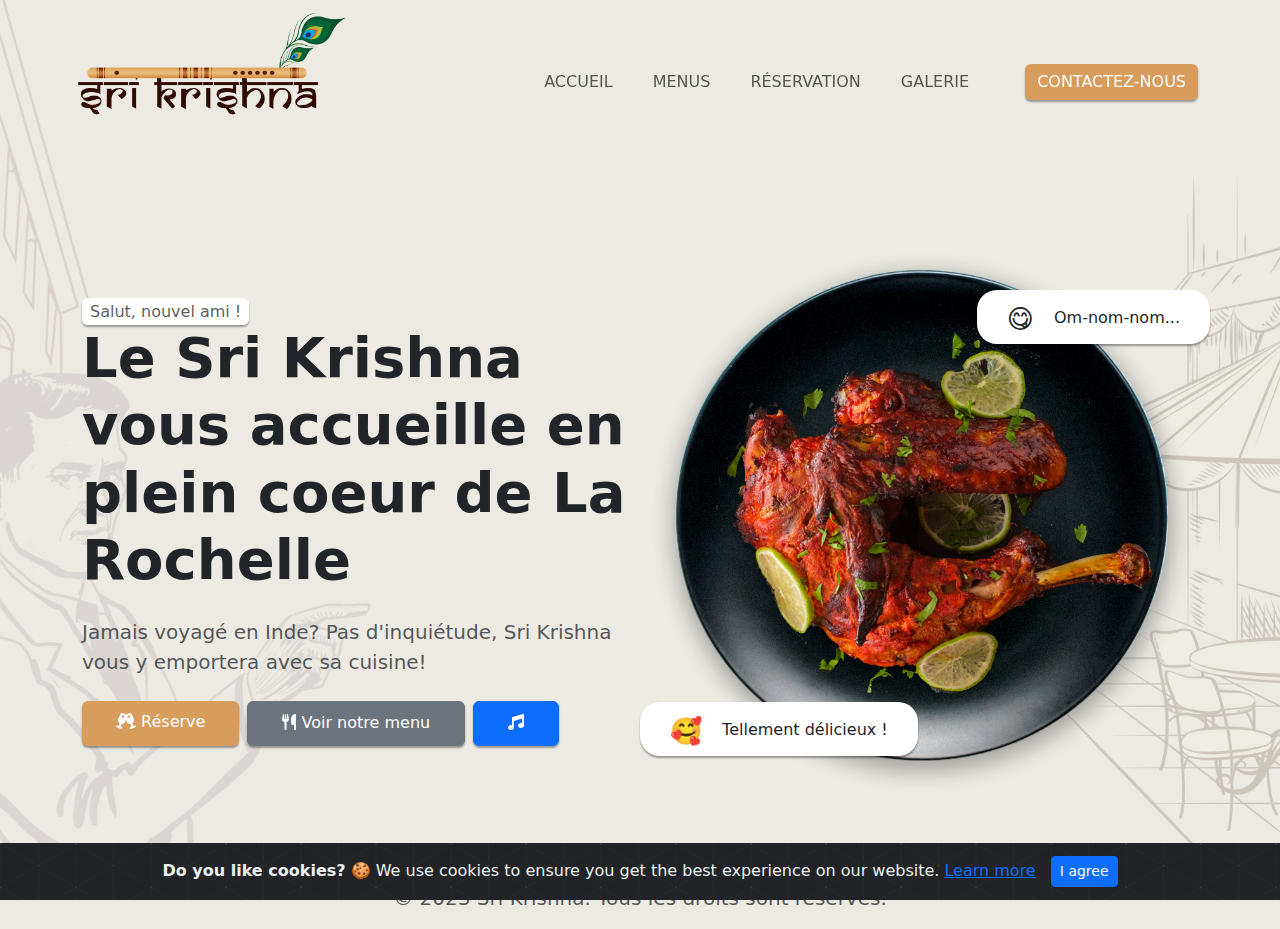
<file: index.html>
<!DOCTYPE html>
<html lang="en">
<head>
    <meta charset="UTF-8">
    <meta name="viewport" content="width=device-width, initial-scale=1.0">
    <meta http-equiv="cache-control" content="no-cache" />
    <meta http-equiv="Pragma" content="no-cache" />
    <meta http-equiv="Expires" content="-1" />
    <title>Sri Krishna - Home</title>
    <link rel="stylesheet" href="./assets/vendor/bootstrap/dist/css/bootstrap.min.css">
    <link rel="stylesheet" href="./assets/vendor/@fortawesome/fontawesome-free/css/all.min.css">
    <link rel="stylesheet" href="./assets/css/header.css">
    <link rel="stylesheet" href="./assets/css/style.css">
    <link rel="stylesheet" href="./assets/css/home.css">
    <link rel="stylesheet" href="./assets/vendor/bootstrap-cookie-alert/cookiealert.css">
</head>
<body onload="audioFunction()" >
      <audio autoplay loop id="my_audio">
        <source src="./assets/audio/Krishna Flute.mp3"  type="audio/wav" />
      </audio>
      <!-- <div id="sound-permission-message" >
        Please enable sound to experience the full functionality of this website.
        <button id="request-sound-permission-button">Enable Sound</button>
      </div> -->
    <header class="sticky-top header">
       
        <nav class="navbar navbar-expand-lg navbar-light py-4">
            <div class="container">
                <a class="navbar-brand" href="index.html">
                    <!-- <span class="fs-1 fs-sm-5 fs-md-6 lead">Sri Krishna</span> -->
                    <img src="./assets/image/Sri Krishna Logo.png" class="logo"  alt="logo"/>
                    
                </a>
                <button class="navbar-toggler" type="button" data-bs-toggle="collapse" data-bs-target="#header01"
                    aria-controls="header01" aria-expanded="false" aria-label="Toggle navigation">
                    <span class="navbar-toggler-icon"></span>
                </button>
                <div class="collapse navbar-collapse" id="header01">
                    <ul class="navbar-nav ms-auto mt-3 mt-lg-0 mb-3 mb-lg-0 me-4">
                        <li class="nav-item me-4"><a class="nav-link" href="index.html">ACCUEIL</a></li>
                        <li class="nav-item me-4"><a class="nav-link" href="menus.html">MENUS</a></li>
                        <li class="nav-item me-4"><a class="nav-link" href="reservation.html">RÉSERVATION</a></li>
                        <li class="nav-item me-4"><a class="nav-link" href="gallery.html">GALERIE</a></li>
                       
                    </ul>
                    <div><a class="btn btn-primary primary-core-bg hero-badge border-0" href="contact.html">CONTACTEZ-NOUS</a></div>
                </div>
            </div>
        </nav>
    </header>
   <main class="content-wrap">
    <embed src="" loop="true" id="my_audio" autostart="true" width="1"
    height="0">
    <!-- <audio src="./assets/audio/Krishna Flute.mp3" id="my_audio" ></audio> -->
    <audio src="./assets/audio/Krishna Flute.mp3"></audio>
    
    <section class="hero-section vh-lg-80 d-flex justify-content-center align-items-center">
        <div class="container">
            <div class="row align-items-center">
                <div class="col-12 col-lg-6 mb-lg-0">

                    <span class="bg-white p-1 rounded hero-badge mb-1 px-2 text-muted">Salut, nouvel ami !</span>
                  <h2 class="display-4 fw-bold mb-4">Le Sri Krishna vous accueille en plein coeur de La Rochelle</h2>
                  <p class="lead text-muted mb-4 p-shadow">Jamais voyagé en Inde? Pas d'inquiétude, Sri Krishna vous y emportera avec sa cuisine!</p>
                  <div class="d-flex flex-wrap">
                    <a class="btn btn-primary me-2 mb-2 mb-sm-0 hero-badge primary-core-bg border-0 site-btn" href="reservation.html"><i class="fa-solid fa-champagne-glasses"></i> Réserve</a>
                    <a class="btn btn-secondary mb-2 mb-sm-0 hero-badge site-btn" href="menus.html"><i class="fa-solid fa-utensils"></i> Voir notre menu</a>
                    <a class="btn btn-primary  mb-2 mb-sm-0 ms-2 hero-badge site-btn " id="play" onclick="play()" > <i class="fa-solid fa-music"></i> </a>
                    <a class="btn btn-primary  mb-2 mb-sm-0 ms-2 hero-badge site-btn"  id="pause" onclick="pause()" > <i class="fa-solid fa-pause"></i> </a>
                </div>


                </div>
                <div class="col-12 col-lg-6 position-relative">
                  <img class="img-fluid shape1" src="./assets/image/Thandhoori.png" alt="">
                
                  <div class="hero-dialog-1 position-absolute z-1"><span>😋</span> Om-nom-nom...</div>
                  <div class="hero-dialog-2 position-absolute z-1 dialog-2"><span>🥰</span> Tellement délicieux !</div>
                </div>
                
              </div>
        </div>
       
       
    </section>
   </main>
    <footer class="footer mt-auto">
    <div class="container-fluid">
        <div class="row">
            <div class="col-12 text-center">
              <p class="lead text-muted p-shadow">&copy; 2023 Sri Krishna. Tous les droits sont réservés.</p>
            </div>
          </div>
    </div>
</footer>
<div class="alert text-center cookiealert" role="alert">
    <b>Do you like cookies?</b> &#x1F36A; We use cookies to ensure you get the best experience on our website. <a href="http://cookiesandyou.com/" target="_blank">Learn more</a>
    <button type="button" class="btn btn-primary btn-sm acceptcookies" aria-label="Close">
        I agree
    </button>
</div>
</body>
    <script src="./assets/vendor/bootstrap/dist/js/bootstrap.bundle.min.js"></script>
    <script src="./assets/vendor/@fortawesome/fontawesome-free/js/all.min.js"></script>
    <script src="./assets/js/style.js">

    </script>
        <script src="./assets/vendor/bootstrap-cookie-alert/cookiealert.js"></script>
    
   
</html>
</file>
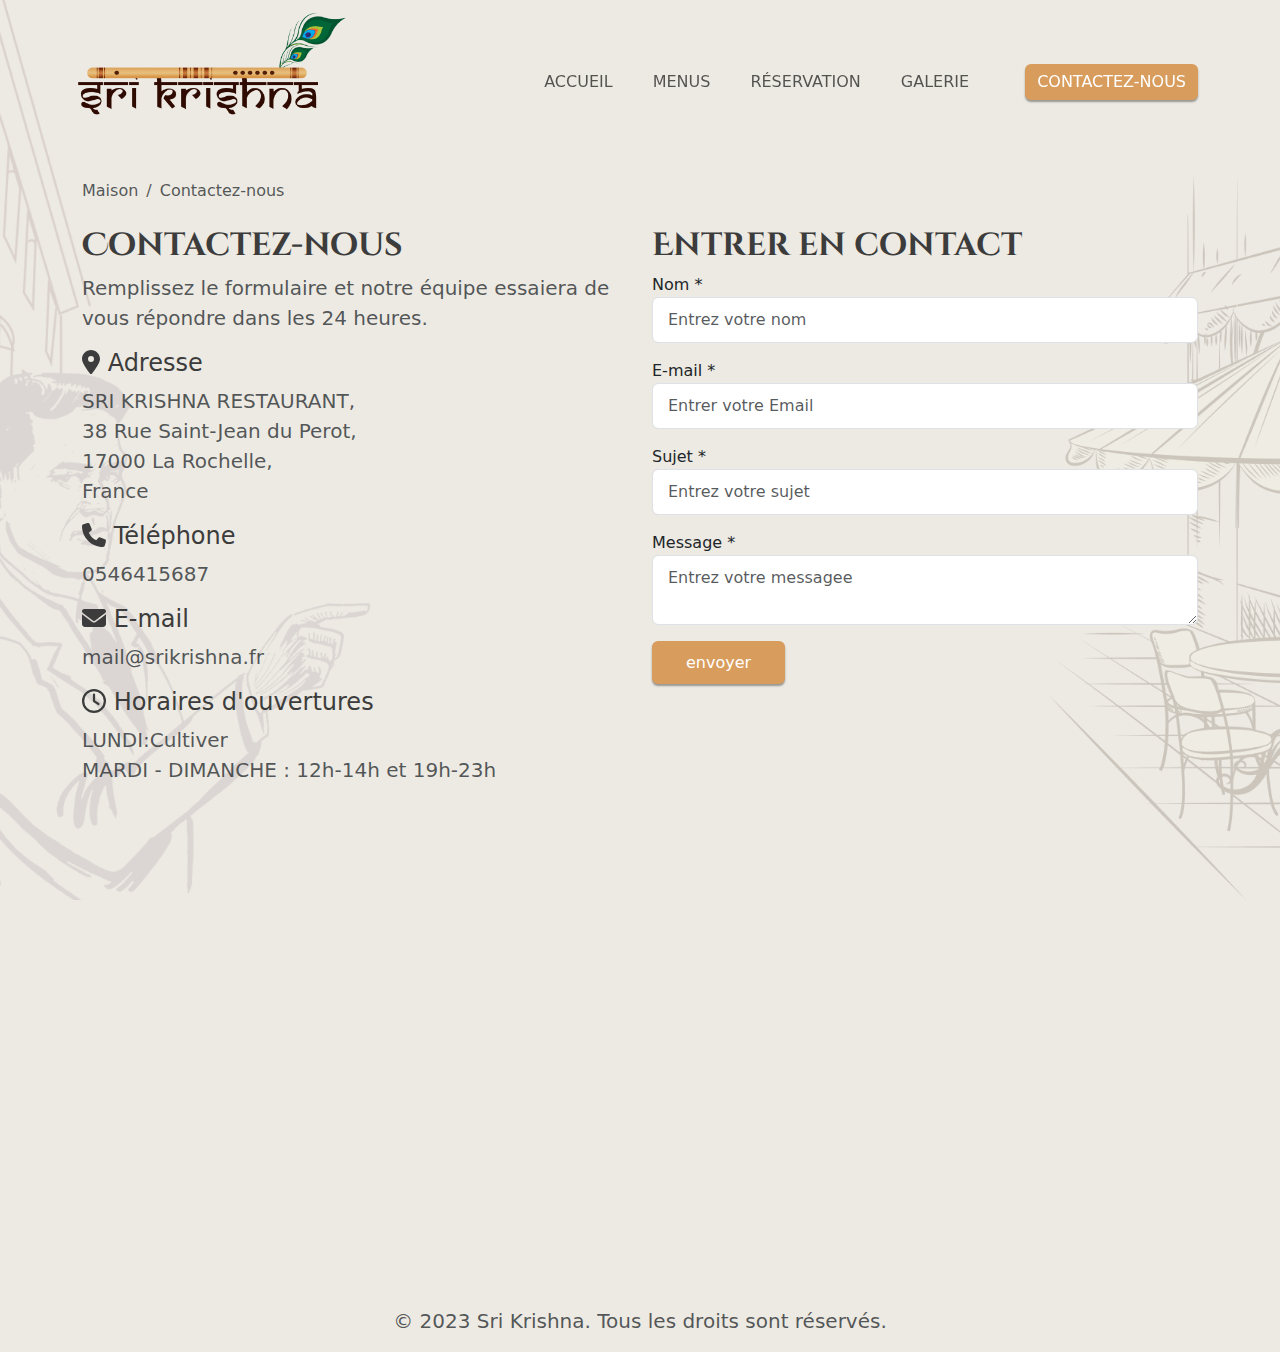
<file: contact.html>
<!DOCTYPE html>
<html lang="en">
<head>
    <meta charset="UTF-8">
    <meta name="viewport" content="width=device-width, initial-scale=1.0">
    <meta http-equiv="cache-control" content="no-cache" />
    <meta http-equiv="Pragma" content="no-cache" />
    <meta http-equiv="Expires" content="-1" />
    <title>Sri Krishna - Contact</title>
    <link rel="stylesheet" href="./assets/vendor/bootstrap/dist/css/bootstrap.min.css">
    <link rel="stylesheet" href="./assets/vendor/@fortawesome/fontawesome-free/css/all.min.css">
    <link href="https://fonts.googleapis.com/css2?family=Cinzel+Decorative:wght@400;700;900&display=swap"
    rel="stylesheet">
    <link rel="stylesheet" href="./assets/css/header.css">
    <link rel="stylesheet" href="./assets/css/style.css">
    <link rel="stylesheet" href="./assets/css/contact.css">
    <link rel="stylesheet" href="./assets/css/menus.css">
    
</head>
<body>
    <header class="sticky-top">
        <nav class="navbar navbar-expand-lg navbar-light py-4">
            <div class="container">
                <a class="navbar-brand" href="index.html">
                    <!-- <span class="fs-1 fs-sm-5 fs-md-6 lead">Sri Krishna</span> -->
                    <img src="./assets/image/Sri Krishna Logo.png" class="logo"  alt="logo"/>
                </a>
                <button class="navbar-toggler" type="button" data-bs-toggle="collapse" data-bs-target="#header01"
                    aria-controls="header01" aria-expanded="false" aria-label="Toggle navigation">
                    <span class="navbar-toggler-icon"></span>
                </button>
                <div class="collapse navbar-collapse" id="header01">
                  <ul class="navbar-nav ms-auto mt-3 mt-lg-0 mb-3 mb-lg-0 me-4">
                    <li class="nav-item me-4"><a class="nav-link" href="index.html">ACCUEIL</a></li>
                    <li class="nav-item me-4"><a class="nav-link" href="menus.html">MENUS</a></li>
                    <li class="nav-item me-4"><a class="nav-link" href="reservation.html">RÉSERVATION</a></li>
                    <li class="nav-item me-4"><a class="nav-link" href="gallery.html">GALERIE</a></li>
                   
                </ul>
                <div><a class="btn btn-primary primary-core-bg hero-badge border-0" href="contact.html">CONTACTEZ-NOUS</a></div>

                </div>
            </div>
        </nav>
    </header>
   <main class="content-wrap">
    <section>
        <div class="container">
         <div class="row">
            <div class="col-md-12 text-center">
              <nav class="mb-4 pt-md-3" aria-label="Breadcrumb">
                <ol class="breadcrumb breadcrumb-light">
                  <li class="breadcrumb-item"><a href="index.html" class="text-decoration-none text-muted">Maison</a></li>
                  <li class="breadcrumb-item active" aria-current="page">Contactez-nous</li>
                </ol>
              </nav>
            </div>
         </div>
        </div>
       
    </section>
    <section >
        <div class="container">
            <div class="row">
              <div class="col-md-6">
                <h2 class="secondary-core-color title">Contactez-nous</h2>
                <p class="mb-0 fs-lg lead text-muted">Remplissez le formulaire et notre équipe essaiera de vous répondre dans les 24 heures.</p>
                
                <div class="mt-3">
                  <h4 class="secondary-core-color"><i class="fa-solid fa-location-dot"></i> Adresse</h4>
                  <p class="lead text-muted">SRI KRISHNA RESTAURANT,<br>38 Rue Saint-Jean du Perot,<br>17000 La Rochelle,<br>France</p>
                </div>
                <div class="mt-3">
                  <h4 class="secondary-core-color"><i class="fa-solid fa-phone"></i> Téléphone</h4>
                  <p class="lead text-muted">0546415687</p>
                </div>
                <div class="mt-3">
                  <h4 class="secondary-core-color"><i class="fa-solid fa-envelope"></i> E-mail</h4>
                  <p class="lead text-muted">mail@srikrishna.fr</p>
                </div>
                <div class="mt-3">
                  <h4 class="secondary-core-color"><i class="fa-regular fa-clock"></i> Horaires d'ouvertures</h4>
                  <p class="lead text-muted"><strong>LUNDI:</strong>Cultiver<br/><strong>MARDI - DIMANCHE :</strong>  12h-14h et 19h-23h</p>
                </div>
              </div>
              <div class="col-md-6">
       
                <h2 class="secondary-core-color title">Entrer en contact</h2>
                <form>
                  <div class="form-group  mb-3">
                    <label for="name">Nom *</label>
                    <input type="text" class="form-control custom-padding" id="name" placeholder="Entrez votre nom">
                  </div>
                  <div class="form-group mb-3">
                    <label for="email">E-mail *</label>
                    <input type="email" class="form-control custom-padding" id="email" placeholder="Entrer votre Email">
                  </div>
                  <div class="form-group mb-3">
                    <label for="email">Sujet *</label>
                    <input type="email" class="form-control custom-padding" id="email" placeholder="Entrez votre sujet">
                  </div>
                  <div class="form-group mb-3">
                    <label for="email">Message *</label>
                    <textarea  class="form-control custom-padding" id="email" placeholder="Entrez votre messagee"></textarea>
                  </div>
                  <button type="submit" class="btn btn-primary me-2 mb-2 mb-sm-0 hero-badge primary-core-bg border-0 site-btn">envoyer</button>
                </form>
                
              </div>
              <div class="col-md-12 mt-5">
                <iframe
        width="100%"
        height="450"
        frameborder="0"
        style="border:0"
        src="https://maps.google.com/maps?q=SRI+KRISHNA+RESTAURANT+38+Rue+Saint-Jean+du+Perot,17000+La+Rochelle,France&amp;t=&amp;z=18&amp;ie=UTF8&amp;iwloc=&amp;output=embed"
        allowfullscreen>
    </iframe>
              </div>
            </div>
          </div>
          
          
    </section>
   </main>
    <footer class="footer mt-auto">
        <div class="container-fluid">
            <div class="row">
                <div class="col-12 text-center">
                  <p class="lead text-muted p-shadow">&copy; 2023 Sri Krishna. Tous les droits sont réservés.</p>
                </div>
              </div>
        </div>
    </footer>
    </body>
        <script src="./assets/vendor/bootstrap/dist/js/bootstrap.bundle.min.js"></script>
        <script src="./assets/vendor/@fortawesome/fontawesome-free/js/all.min.js"></script>
        <script src="./assets/js/style.js"></script>
       
    </html>
</file>
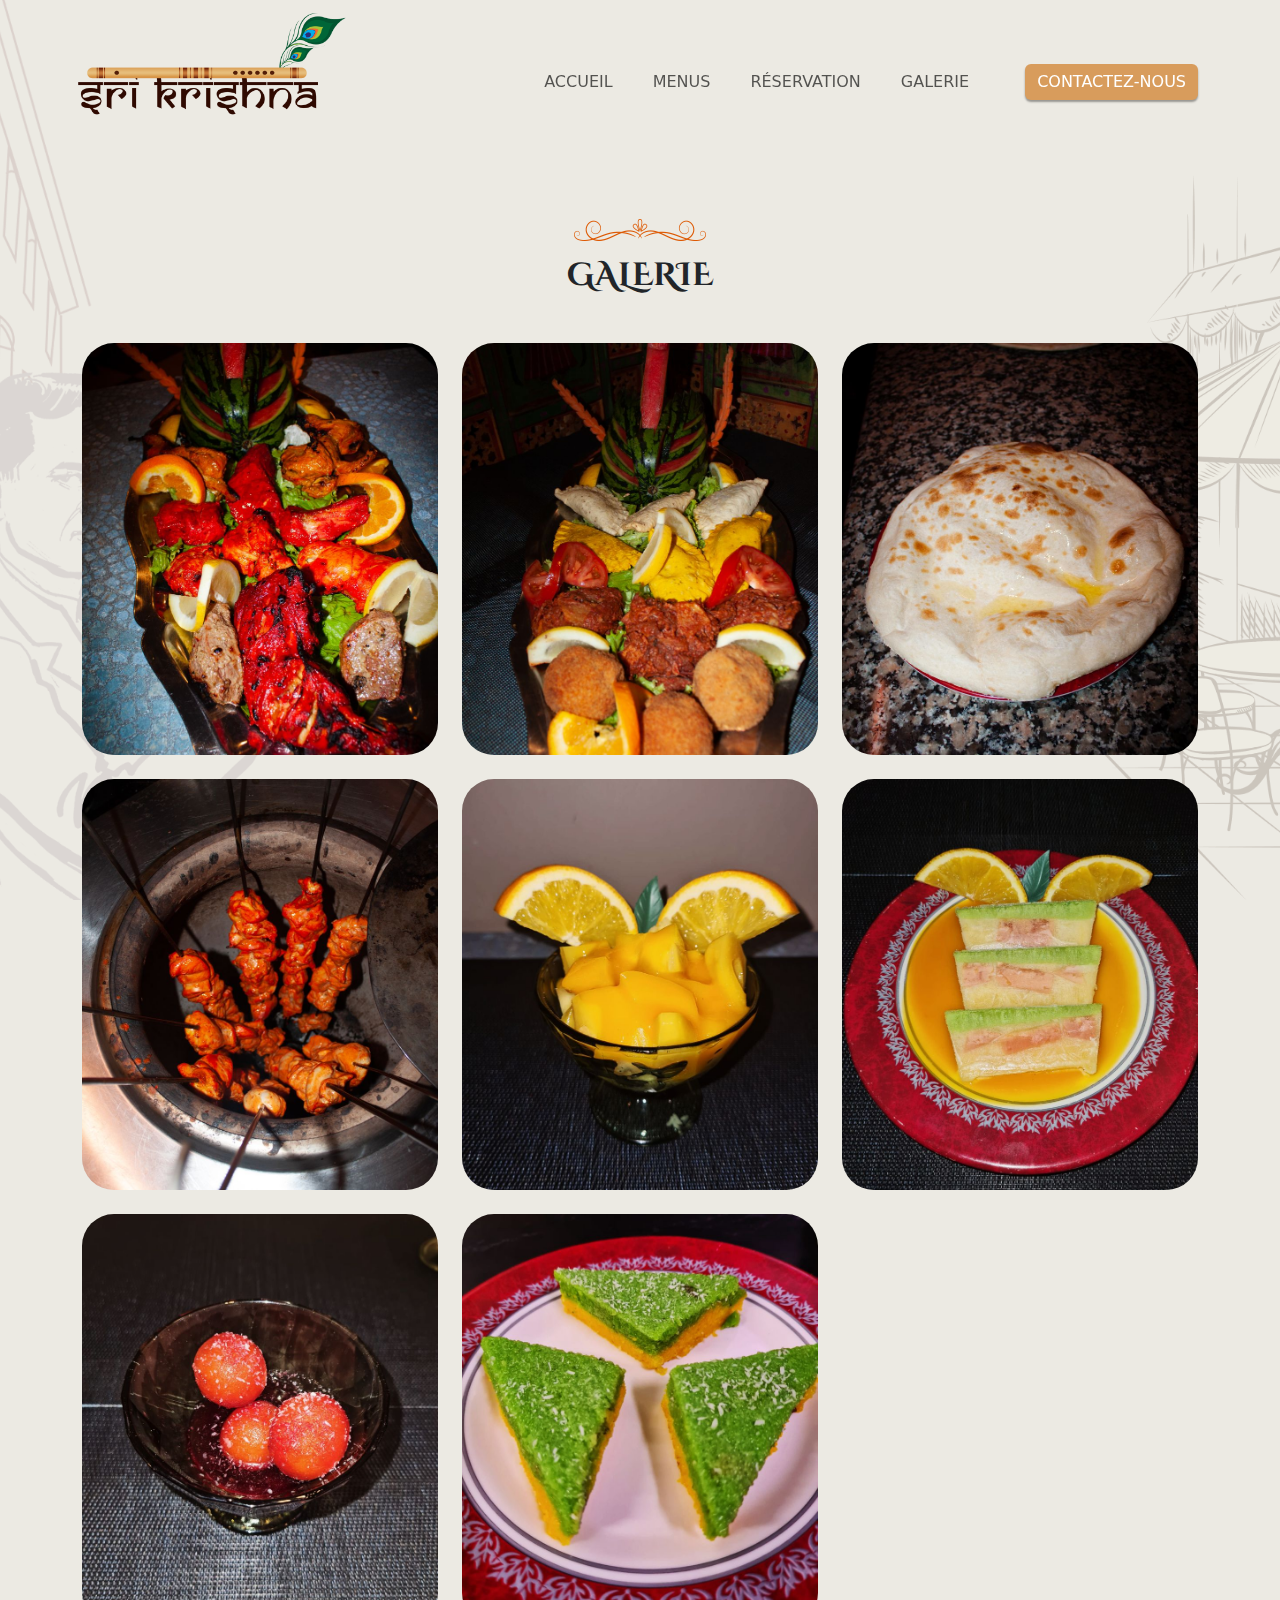
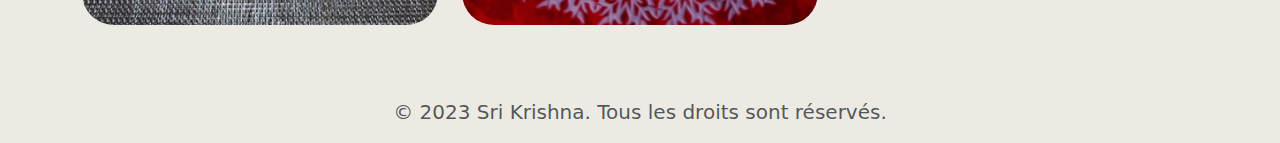
<file: gallery.html>
<!DOCTYPE html>
<html lang="en">
<head>
    <meta charset="UTF-8">
    <meta name="viewport" content="width=device-width, initial-scale=1.0">
    <meta http-equiv="cache-control" content="no-cache" />
    <meta http-equiv="Pragma" content="no-cache" />
    <meta http-equiv="Expires" content="-1" />
    <title>Sri Krishna - Gallery</title>
    <link rel="stylesheet" href="./assets/vendor/bootstrap/dist/css/bootstrap.min.css">
    <link rel="stylesheet" href="./assets/vendor/@fortawesome/fontawesome-free/css/all.min.css">
    <link href="https://fonts.googleapis.com/css2?family=Cinzel+Decorative:wght@400;700;900&display=swap"
    rel="stylesheet">
    <link rel="stylesheet" href="./assets/css/header.css">
    <link rel="stylesheet" href="./assets/css/style.css">
    <link rel="stylesheet" href="./assets/css/contact.css">
    <link rel="stylesheet" href="./assets/css/menus.css">
  

</head>
<body>
    <header class="sticky-top">
        <nav class="navbar navbar-expand-lg navbar-light py-4">
            <div class="container">
                <a class="navbar-brand" href="index.html">
                    <!-- <span class="fs-1 fs-sm-5 fs-md-6 lead">Sri Krishna</span> -->
                    <img src="./assets/image/Sri Krishna Logo.png" class="logo"  alt="logo"/>
                </a>
                <button class="navbar-toggler" type="button" data-bs-toggle="collapse" data-bs-target="#header01"
                    aria-controls="header01" aria-expanded="false" aria-label="Toggle navigation">
                    <span class="navbar-toggler-icon"></span>
                </button>
                <div class="collapse navbar-collapse" id="header01">
                  <ul class="navbar-nav ms-auto mt-3 mt-lg-0 mb-3 mb-lg-0 me-4">
                    <li class="nav-item me-4"><a class="nav-link" href="index.html">ACCUEIL</a></li>
                    <li class="nav-item me-4"><a class="nav-link" href="menus.html">MENUS</a></li>
                    <li class="nav-item me-4"><a class="nav-link" href="reservation.html">RÉSERVATION</a></li>
                    <li class="nav-item me-4"><a class="nav-link" href="gallery.html">GALERIE</a></li>
                   
                </ul>
                <div><a class="btn btn-primary primary-core-bg hero-badge border-0" href="contact.html">CONTACTEZ-NOUS</a></div>

                </div>
            </div>
        </nav>
    </header>
   <main class="content-wrap">
    <section>
        <div class="container">
         <div class="row">
            <div class="col-md-12 text-center">
              <h2></h2>
            </div>
         </div>
        </div>
       
    </section>
    <section class="py-lg-5">
        <div class="container">
            <div class="row">
                <div class="d-flex flex-column align-items-center">
                    <img src="./assets/image/title-shape.png" alt="title-image"/>
                    <h2 class="title mt-3 mb-5">GALERIE</h2>
                </div>
                <div class="container">
                <div class=" row">
               
                       <div class="mb-4 col-md-4 mouse-over"  >
                        <img class="img-fluid rounded-5" src="./assets/image/img1.jpg"></div>
                  <div class="mb-4 col-md-4 mouse-over"><img class="img-fluid rounded-5" src="./assets//image/img2.jpg"></div>
        
                  <div class="mb-4 col-md-4 mouse-over"><img class="img-fluid rounded-5" src="./assets/image/img-8.jpg"></div>
                  <div class="mb-4 col-md-4 mouse-over"><img class="img-fluid rounded-5" src="./assets/image/img-9.jpg"></div>
                  <div class="mb-4 col-md-4 mouse-over"><img class="img-fluid rounded-5" src="./assets/image/img-10.jpg"></div>
                  <div class="mb-4 col-md-4 mouse-over"><img class="img-fluid rounded-5" src="./assets/image/img-11.jpg"></div>
                  <div class="mb-4 col-md-4 mouse-over"><img class="img-fluid rounded-5" src="./assets/image/img-12.jpg"></div>
                  <div class="mb-4 col-md-4 mouse-over"><img class="img-fluid rounded-5" src="./assets/image/img-13.jpg"></div>
                </div>
          </div>
        </div>
          
          
    </section>
   </main>
    <footer class="footer mt-auto">
        <div class="container-fluid">
            <div class="row">
                <div class="col-12 text-center">
                  <p class="lead text-muted p-shadow">&copy; 2023 Sri Krishna. Tous les droits sont réservés.</p>
                </div>
              </div>
        </div>
    </footer>
    </body>
        <script src="./assets/vendor/bootstrap/dist/js/bootstrap.bundle.min.js"></script>
        <script src="./assets/vendor/@fortawesome/fontawesome-free/js/all.min.js"></script>
        <script src="./assets/js/style.js"></script>
       
     
       
    </html>
</file>
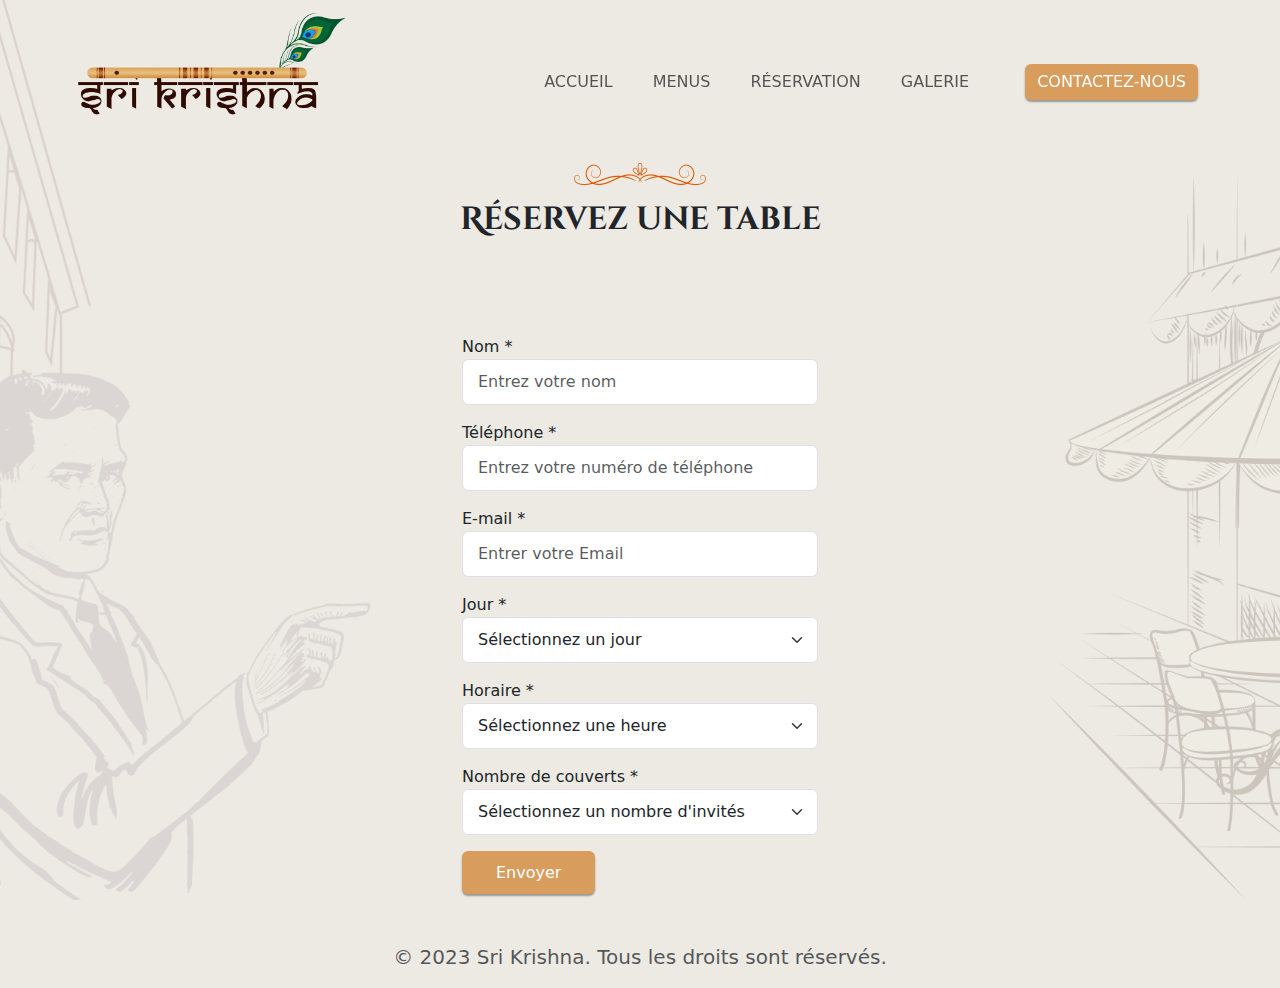
<file: reservation.html>
<!DOCTYPE html>
<html lang="en">
<head>
    <meta charset="UTF-8">
    <meta name="viewport" content="width=device-width, initial-scale=1.0">
    <meta http-equiv="cache-control" content="no-cache" />
    <meta http-equiv="Pragma" content="no-cache" />
    <meta http-equiv="Expires" content="-1" />
    <title>Sri Krishna - Reservation</title>
    <link rel="stylesheet" href="./assets/vendor/bootstrap/dist/css/bootstrap.min.css">
    <link rel="stylesheet" href="./assets/vendor/@fortawesome/fontawesome-free/css/all.min.css">
    <link href="https://fonts.googleapis.com/css2?family=Cinzel+Decorative:wght@400;700;900&display=swap"
    rel="stylesheet">
    <link rel="stylesheet" href="./assets/css/header.css">
    <link rel="stylesheet" href="./assets/css/style.css">
    <link rel="stylesheet" href="./assets/css/reservation.css">
    <link rel="stylesheet" href="./assets/css/menus.css">
</head>
<body>
    <header class="sticky-top">
        <nav class="navbar navbar-expand-lg navbar-light py-4">
            <div class="container">
                <a class="navbar-brand" href="index.html">
                    <!-- <span class="fs-1 fs-sm-5 fs-md-6 lead">Sri Krishna</span> -->
                    <img src="./assets/image/Sri Krishna Logo.png" class="logo"  alt="logo"/>
                </a>
                <button class="navbar-toggler" type="button" data-bs-toggle="collapse" data-bs-target="#header01"
                    aria-controls="header01" aria-expanded="false" aria-label="Toggle navigation">
                    <span class="navbar-toggler-icon"></span>
                </button>
                <div class="collapse navbar-collapse" id="header01">
                    <ul class="navbar-nav ms-auto mt-3 mt-lg-0 mb-3 mb-lg-0 me-4">
                        <li class="nav-item me-4"><a class="nav-link" href="index.html">ACCUEIL</a></li>
                        <li class="nav-item me-4"><a class="nav-link" href="menus.html">MENUS</a></li>
                        <li class="nav-item me-4"><a class="nav-link" href="reservation.html">RÉSERVATION</a></li>
                        <li class="nav-item me-4"><a class="nav-link" href="gallery.html">GALERIE</a></li>
                       
                    </ul>
                    <div><a class="btn btn-primary primary-core-bg hero-badge border-0" href="contact.html">CONTACTEZ-NOUS</a></div>
                   

                </div>
            </div>
        </nav>
    </header>
   <main class="content-wrap">
    <section>
        <div class="container">
         <div class="row">
          
            <div class="d-flex flex-column align-items-center">
                <img src="./assets/image/title-shape.png" alt="title-image"/>
                <h2 class="title mt-3 mb-5">Réservez une table</h2>
            </div>
         </div>
        </div>
       
    </section>
    <section class="py-lg-5">
        <div class="container">
            <div class="row">
                <div class="col-md-12 col-lg-4 offset-lg-4">
                    <form>
                        <div class="form-group  mb-3">
                          <label for="name">Nom *</label>
                          <input type="text" class="form-control custom-padding" id="name" placeholder="Entrez votre nom">
                        </div>
                        <div class="form-group mb-3">
                            <label for="name">Téléphone *</label>
                            <input type="text" class="form-control custom-padding" id="Phone" placeholder="Entrez votre numéro de téléphone">
                          </div>
                        <div class="form-group mb-3">
                          <label for="email">E-mail *</label>
                          <input type="email" class="form-control custom-padding" id="email" placeholder="Entrer votre Email">
                        </div>
            
                        <div class="form-group mb-3">
                            <label for="message">Jour *</label>
                        <select class="form-select custom-padding" id="daySelect">
                            <option value="" selected disabled>Sélectionnez un jour</option>
                            <option value="Monday">Lundi</option>
                            <option value="Tuesday">Mardi</option>
                            <option value="Wednesday">Mercredi</option>
                            <option value="Thursday">Jeudi</option>
                            <option value="Friday">Vendredi</option>
                            <option value="Saturday">Samedi</option>
                            <option value="Sunday">Dimanche</option>
                          </select>
                        </div>
                        <div class="form-group mb-3">
                            <label for="message">Horaire *</label>
                            <select class="form-select custom-padding">
                                <option value="" selected disabled>Sélectionnez une heure</option>
                                <option value="noone">12h00</option>
                                <option value="12:30 PM">12h30</option>
                                <option value="01:00 PM">13h00</option>
                                <option value="01:30 PM">13h30</option>
                                <option value="07:00 PM">19h00</option>
                                <option value="07:30 PM">19h30</option>
                                <option value="08:00 PM">20h00</option>
                                <option value="08:30 PM">20h30 PM</option>
                                <option value="09:00 PM">21h00 PM</option>
                              </select>
                              
                        </div>
                        <div class="form-group mb-3">
                            <label for="message">Nombre de couverts *</label>
                            <select class="form-select custom-padding">
                                <option value="" selected disabled>Sélectionnez un nombre d'invités</option>
                                <option value="1">1</option>
                                <option value="2">2</option>
                                <option value="3">3</option>
                                <option value="4">4</option>
                                <option value="5">5</option>
                                <option value="6">6</option>
                              </select>
                              
                        </div>
                        <button type="submit" class="btn btn-primary me-2 mb-2 mb-sm-0 hero-badge primary-core-bg border-0 site-btn">Envoyer</button>
                      </form>
                      

                </div>
            </div>
        </div>
    </section>
   </main>
    <footer class="footer mt-auto">
        <div class="container-fluid">
            <div class="row">
                <div class="col-12 text-center">
                  <p class="lead text-muted p-shadow">&copy; 2023 Sri Krishna. Tous les droits sont réservés.</p>
                </div>
              </div>
        </div>
    </footer>
    </body>
        <script src="./assets/vendor/bootstrap/dist/js/bootstrap.bundle.min.js"></script>
        <script src="./assets/vendor/@fortawesome/fontawesome-free/js/all.min.js"></script>
        <script src="./assets/js/style.js"></script>
     
       
    </html>
</file>
<file: assets/css/header.css>
.scrolled-header {
    background-color: white;
    box-shadow: 0 2px 4px rgba(0, 0, 0, 0.1);
  }
</file>
<file: assets/css/style.css>
:root{
  --primary-core-color:rgb(216, 156, 92);
  --secondary-core-color:rgba(60,60,60,1);
}

body {

    background-image: url('../image/bg_3.png');
    z-index: 1;
    min-height: 100vh;
    position: relative;
    background-size: cover;
    background-color: #eceae3;
    background-attachment: fixed;
    background-repeat: no-repeat;
    background-position: center center;
    overflow-x: hidden;

}
.primary-core-color{
 color:var(--primary-core-color);
}
.secondary-core-color{
 color:var(--secondary-core-color);
}
.primary-core-bg {
    background: var(--primary-core-color);
}

.secondary-core-bg {
    background: var(--secondary-core-color);
}

.site-btn{
    padding: 9.5px 34px;
}
@media (min-width:992px) {
    .vh-lg-80{
        height: 80vh;
    }  
}
.hero-badge{
    box-shadow: 0 2px 2px 0 rgba(0, 0, 0, 0.36);
}
body {
    display: flex;
    flex-direction: column;
    min-height: 100vh;
  }

  main.content-wrap {
    flex: 1;
  }

  .footer {
    margin-top: auto;
  }


  #my_audio {
    position: fixed;
    left: -9999px;
    top: -9999px;
}

.logo{
  width: 300px !important;
  margin-left: -30px !important;
  margin-top: -30px !important; 
}

@media screen and (max-width:768px) {
  .logo{
    width: 200px !important;
    margin-top: -30px !important;
   margin-left: -20px !important;
  }
  
}

.hide-class{
  display: none;
}

.mouse-over:hover{
transform: scale(1.1);
transition: 1s;
}
</file>
<file: assets/css/home.css>
.shape1{
   
    animation: anima1 3s infinite ease-in-out;
}

@media screen and (max-width:768px) {
  .hero-dialog-1,.hero-dialog-2 {

    padding: 0px 5px 5px !important;
  }

  .hero-dialog-1 span,.hero-dialog-2 span{
    display: inline-block;
    margin-right: 10px !important;
    font-size: 20px !important;
    transform: translateY(5px);
}
}

 .hero-dialog-1,.hero-dialog-2 {
    white-space: nowrap;
    background-color: #FFFFFF;
    padding: 5px 30px 10px;
    font-weight: 500;
    font-size: 16px;
    letter-spacing: 0;
    border-radius: 20px;
    box-shadow: 0 2px 2px 0 rgba(0, 0, 0, 0.36);
}
.hero-dialog-1:after {
    transform: rotate(45deg);
    content: '';
    z-index: 9;
    bottom: 0;
    background-color: #FFFFFF;
    height: 10px;
    width: 10px;
}
.hero-dialog-1 {
    top: 10%;
    right: 0;
    animation: message 0.4s ease-in-out;
    animation-fill-mode: forwards;
 
}
.hero-dialog-1 span,.hero-dialog-2 span{
    display: inline-block;
    margin-right: 15px;
    font-size: 26px;
    transform: translateY(5px);
}
.hero-dialog-2 {
    bottom: 10%;
    left:0;
    animation: message 0.4s ease-in-out;
    animation-fill-mode: backwards;
}
.hero-dialog-2:after {
    transform: rotate(45deg);
    content: '';
    z-index: 9;
    bottom: 0;
    background-color: #FFFFFF;
    height: 10px;
    width: 10px;
}


@keyframes anima1 {
    0% {
      transform: translateY(0) scale(1);
    }
  
    50% {
      transform: translateY(-5px) scale(1.05);
    }
  
    0% {
      transform: translateY(0) scale(1);
    }
  }
  @keyframes message {
    0% {
      opacity: 0;
      transform: translateX(30px);
    }
  
    100% {
      opacity: 1;
      transform: translateX(0);
    }
  }
</file>
<file: assets/css/contact.css>
.address, .contact-info {
    padding: 20px;
    margin-bottom: 20px;
  }
  
  .address h3, .contact-info h3 {
    margin-top: 0;
  }
  
  .address p, .contact-info p {
    margin-bottom: 10px;
  }
  .custom-padding {
    padding: 10px 15px;
  }
</file>
<file: assets/css/menus.css>
.menus h5{
	text-transform: uppercase;
	
}

.menus .card div>h5{
	font-family: 'Merienda';
}
.menus dd{
	text-transform: lowercase;
	font-weight: 700;
}
.menus dd::first-letter {
  text-transform: capitalize; 

}

.aperitf-bg{
	background-image: url("../image/menus-images/cocktail1.jpg");
	filter: brightness( 80% ) contrast( 150% ) saturate( 130% ) blur( 0px ) hue-rotate( 0deg );

}
.menu-card{
	background-size: cover;
	background-position: center;
}


.bieres-bg{
	background-image: url("../image/menus-images/beers.jpg");

}
.lassy-bg{
	background-image: url("../image/menus-images/lassi.jpg");
	
}

.dessert-bg{
	background-image: url("../image/menus-images/dessert.jpg");
	background-size: cover;
	
}

.fruit-bg{
	background-image: url("../image/menus-images/fruitjuice.jpg");
	
}

.digistive-bg{
	background-image: url("../image/menus-images/digistive.jpg");
}


.liquid-bg{
	background-image: url("../image/menus-images/liquid.jpg");
	
}
.thandoori-bg{
	background-image: url("../image/menus-images/thandoori.jpg");
	background-size: cover;
	background-position: center;
	
}


.title{
	font-family: 'Cinzel Decorative', cursive;
		font-size: 32px;
	
	font-weight: bold;
}

.chicken-bg{
	background-image: url("../image/menus-images/chicken.jpeg");
}

.seafood-bg{
	background-image: url("../image/menus-images/seafood.jpg");
}

.lamb-bg{
	background-image: url("../image/menus-images/lamb.jpg");
}
.salads-bg{
	background-image: url("../image/menus-images/salads.jpg");
}

.veg-bg{
	background-image: url("../image/menus-images/veg-samosa.jpg");
}

.gulab-bg{
	background-image: url("../image/menus-images/gulab.jpg");
}

.briyani-bg{
	background-image: url("../image/menus-images/briyani.jpg");
	background-size: cover;
}

.kashmir-thali-bg{
	background-image: url("../image/menus-images/kashmir-thali.jpeg");
}

.menu-card-1{
	background-size: cover;
	color: #000;
}

.nan-bg{
	background-image: url("../image/menus-images/nan.jpeg");
}

.rice-bg{
	background-image: url("../image/menus-images/rice.jpeg");
	background-size: cover;
}

.redwine-bg{
	background-image: url("../image/menus-images/redwine.jpeg");
}

.pinkwine-bg{
	background-image: url("../image/menus-images/wine.jpg");
	background-size: cover;
}

.whitewine-bg{
	background-image: url("../image/menus-images/whitewine.jpg");
}

.prawn-bg{
	background-image: url("../image/menus-images/prawn.jpeg");

}

.fish-bg{
	background-image: url("../image/menus-images/fish.jpeg");

}

.chicken-masala-bg{
	background-image: url("../image/menus-images/chicken-masala.jpeg");

}
.lamb-masala-bg{
	background-image: url("../image/menus-images/lamb-masala.jpeg");

}

.vegetable-curry-bg{
	background-image: url("../image/menus-images/vegetable-curry.jpeg");

}

.beef-masala-bg{
	background-image: url("../image/menus-images/beef-masala.jpg");

}
.madras-thali-bg{
	background-image: url("../image/menus-images/madras-thali.jpeg");

}

.vegetable-thali{
	background-image: url("../image/menus-images/thali-vegetable.jpeg");

}

.bombay-thali-bg{
	background-image: url("../image/menus-images/thali-bombay.jpeg");


}

.delhi-thali-bg{
	background-image: url("../image/menus-images/thali-delhi.png");

}

.student-thali-bg{
	background-image: url("../image/menus-images/student-menu.jpeg");

}

.student-menu-bg{
	background-image: url("../image/menus-images/menu-student.jpeg");

}

.menu-bg{
	background-image: url("../image/menus-images/menu.jpeg");

}
.menu1-bg{
	background-image: url("../image/menus-images/menu-1.jpg");

}

.menu2-bg{
	background-image: url("../image/menus-images/menu-2.jpg");

}




#dLabel {
    width: 240px;
  height: 40px;
  border-radius: 4px;
  background-color: #fff;
  border: solid 1px #cccccc;
  text-align: left;
  padding: 7.5px 15px;
  color: #ccc;
  letter-spacing: 0.7px;
  margin-top: 25px;
  
 
}

 .caret {
    float: right;
    margin-top: 9px;
    display: block;
  }

.dropdown-menu {
  width: 240px;
  padding: 0;
  margin: 0;
  border-top-left-radius: 0;
  border-top-right-radius: 0;
}

.dropdown button:hover, .dropdown button:focus {
  border: none;
  outline: 0;
}

.dropdown.open button#dLabel {
  border-bottom-left-radius: 0;
  border-bottom-right-radius: 0;
 
    box-shadow: 0 3px 6px 0 rgba(0, 0, 0, 0.23);
  border: solid 1px #666;
   border-bottom: none;
}

.dropdown.open ul {
   box-shadow: 0 3px 6px 0 rgba(0, 0, 0, 0.23);
  border: solid 1px #666;
  border-top: none;
  height: 200px;
  overflow-y: scroll;
}

.dropdown-menu li {
  line-height: 1.5;
  letter-spacing: 0.7px;
  color: #666;
  font-size: 14px;
  cursor: pointer;
  padding: 7.5px 15px;
  border-top: solid 1px #f3f3f3;
}

.dropdown-menu li:hover {
  background-color: #ccc;
}

.card-hover:hover{
	font-weight: bolder;
	color: #000;
	
}
  
.each-drop:hover{
	background-color: rgb(243, 217, 170) !important;
}
.each-drop{
	height: 40px;
	width: 269px;
	padding-bottom: 40px !important;
}

@media screen and (min-width:768px) {
	.each-drop{
		height: 40px;
		width: 299px;
	}

	
}

.drop-container{
	width: fit-content;
}

.bg-card{
	background: linear-gradient(360deg, rgb(233, 234, 236) 19%, rgb(227, 206, 143) 66%) !important;

}

.width-heading{
	width: 150px;
}

.width-price{
	width: 80px;
	font-size: 16px !important;
}

.width-card-price{
	min-width: 172px;

}

@media screen and (max-width:768px) {
	.width-card-price{
		width: 149px;
	}
	
}

.img{
	object-fit: cover;
}
</file>
<file: assets/css/reservation.css>
.custom-padding {
    padding: 10px 15px;
  }
</file>
<file: assets/vendor/bootstrap-cookie-alert/cookiealert.css>
/*
 * Bootstrap Cookie Alert by Wruczek
 * https://github.com/Wruczek/Bootstrap-Cookie-Alert
 * Released under MIT license
 */
.cookiealert {
    position: fixed;
    bottom: 0;
    left: 0;
    width: 100%;
    margin: 0 !important;
    padding: 0.75rem 1.25rem;
    z-index: 999;
    opacity: 0;
    visibility: hidden;
    border-radius: 0;
    transform: translateY(100%);
    transition: all 500ms ease-out;
    color: #ecf0f1;
    background: #212327 url('[data-uri]');
}

.cookiealert.show {
    opacity: 1;
    visibility: visible;
    transform: translateY(0%);
    transition-delay: 1000ms;
}

.cookiealert a {
    text-decoration: underline
}

.cookiealert .acceptcookies {
    margin-left: 10px;
    vertical-align: baseline;
}
</file>
